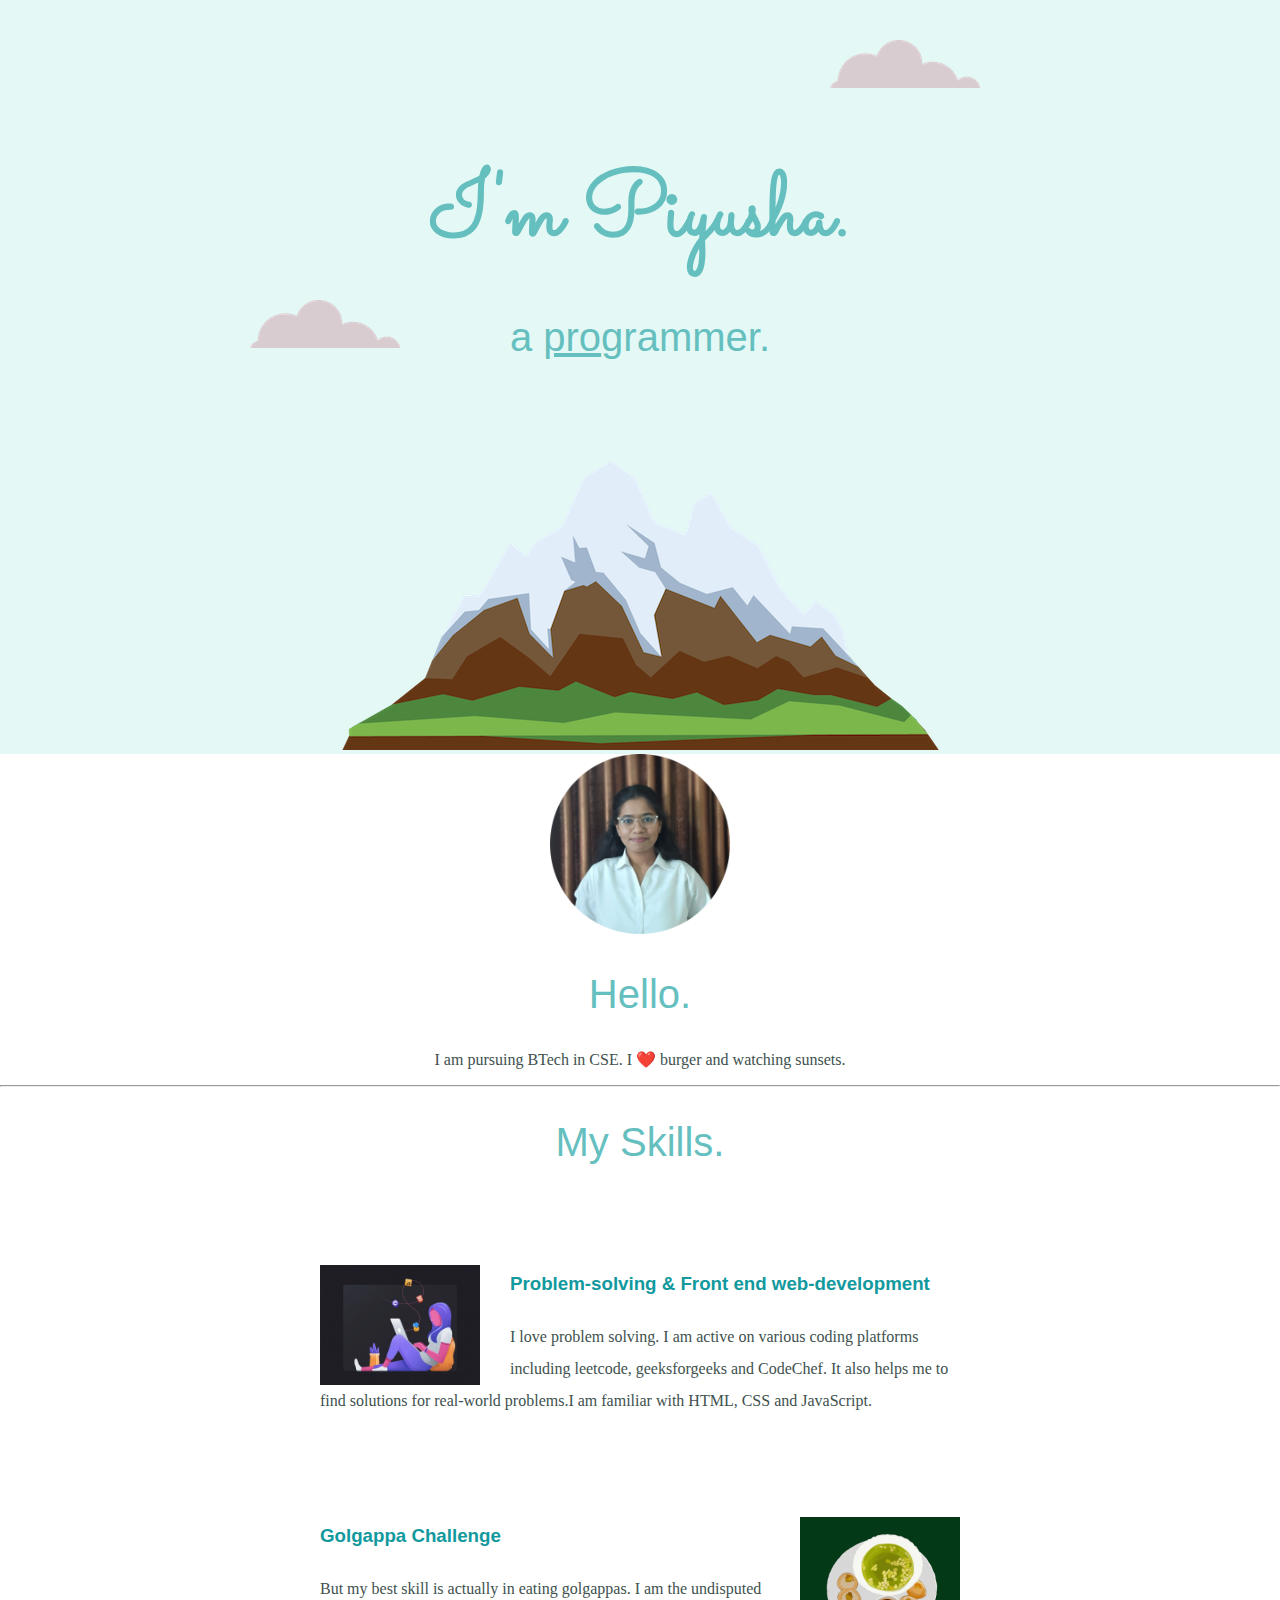
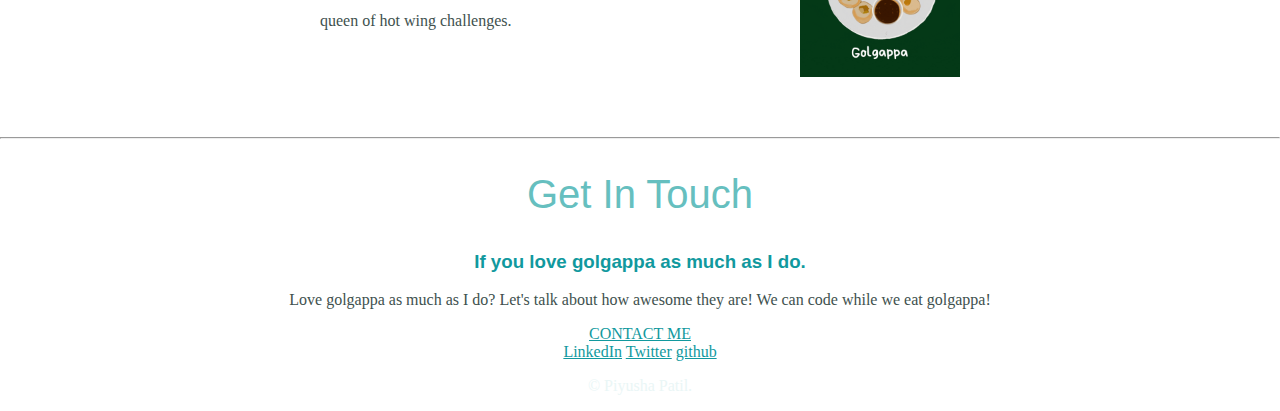
<file: index.html>
<!DOCTYPE html>
<html lang="en">
<head>
    <meta charset="UTF-8">
    <meta http-equiv="X-UA-Compatible" content="IE=edge">
    <meta name="viewport" content="width=device-width, initial-scale=1.0">
    <title>Piyusha Patil</title>
    <link rel="stylesheet" href="css\styles.css">
    <link rel="icon" href="favicon.ico">
    <link rel="preconnect" href="https://fonts.googleapis.com">
    <link rel="preconnect" href="https://fonts.gstatic.com" crossorigin>
    <link href="https://fonts.googleapis.com/css2?family=Merriweather:ital@1&family=Montserrat&family=Sacramento&display=swap" rel="stylesheet">
</head>
<body>
    <div class="top-container">
        <img class="top-cloud" src="images\cloud.png" alt="Image-cloud">
        <h1>I'm Piyusha.</h1>
        <h2>a <span class="pro">pro</span>grammer.</h2>
        <img class="bottom-cloud" src="images\cloud.png" alt="Image-cloud">
        <img src="images\mountain.png" alt="Image-mountain">
        
    </div>
    <div class="middle-container">
        <div class="profile">
          <img src="images\webpicown-modified.png" width="180" height="180" alt="img-profile">
          <h2>Hello.</h2>
          <p class="Intro">I am pursuing BTech in CSE. I ❤️ burger and watching sunsets.</p>
        </div>
        <hr>
        <div class="skills">
          <h2>My Skills.</h2>
          <div class="skill-row">
            <img class="code-img" src="images\women.png" alt="img-women">
            <h3>Problem-solving & Front end web-development</h3>
            <p class="code-dec">I love problem solving. I am active on various coding platforms including leetcode, geeksforgeeks and CodeChef.
              It also helps me to find solutions for real-world problems.I am familiar with HTML, CSS and JavaScript.</p>
          </div>
          <div class="skill-row">
            <img class="golgappa-img" src="golgappa.gif" alt="golgappa.gif">
            <h3>Golgappa Challenge</h3>
            <p>But my best skill is actually in eating golgappas. I am the undisputed queen of hot wing challenges.</p>
          </div>
        </div>
        <hr>
        <div class="contact-me">
          <h2>Get In Touch</h2>
          <h3>If you love golgappa as much as I do.</h3>
          <p>Love golgappa as much as I do? Let's talk about how awesome they are! We can code while we eat golgappa!</p>
          <a class="btn" href="piyushapatil9585@email.com">CONTACT ME</a>
        </div>
      </div>
      
      
      <div class="bottom-container">
        <a class="footer-link" href="https://www.linkedin.com/in/piyusha-patil-2a5a88222/">LinkedIn</a>
        <a class="footer-link" href="https://twitter.com/perky_p7">Twitter</a>
        <a class="footer-link" href="https://github.com/CaptainCoolPiyusha">github</a>
        <p class="web-designer">© Piyusha Patil.</p>
      </div> 
</body>
</html>
</file>
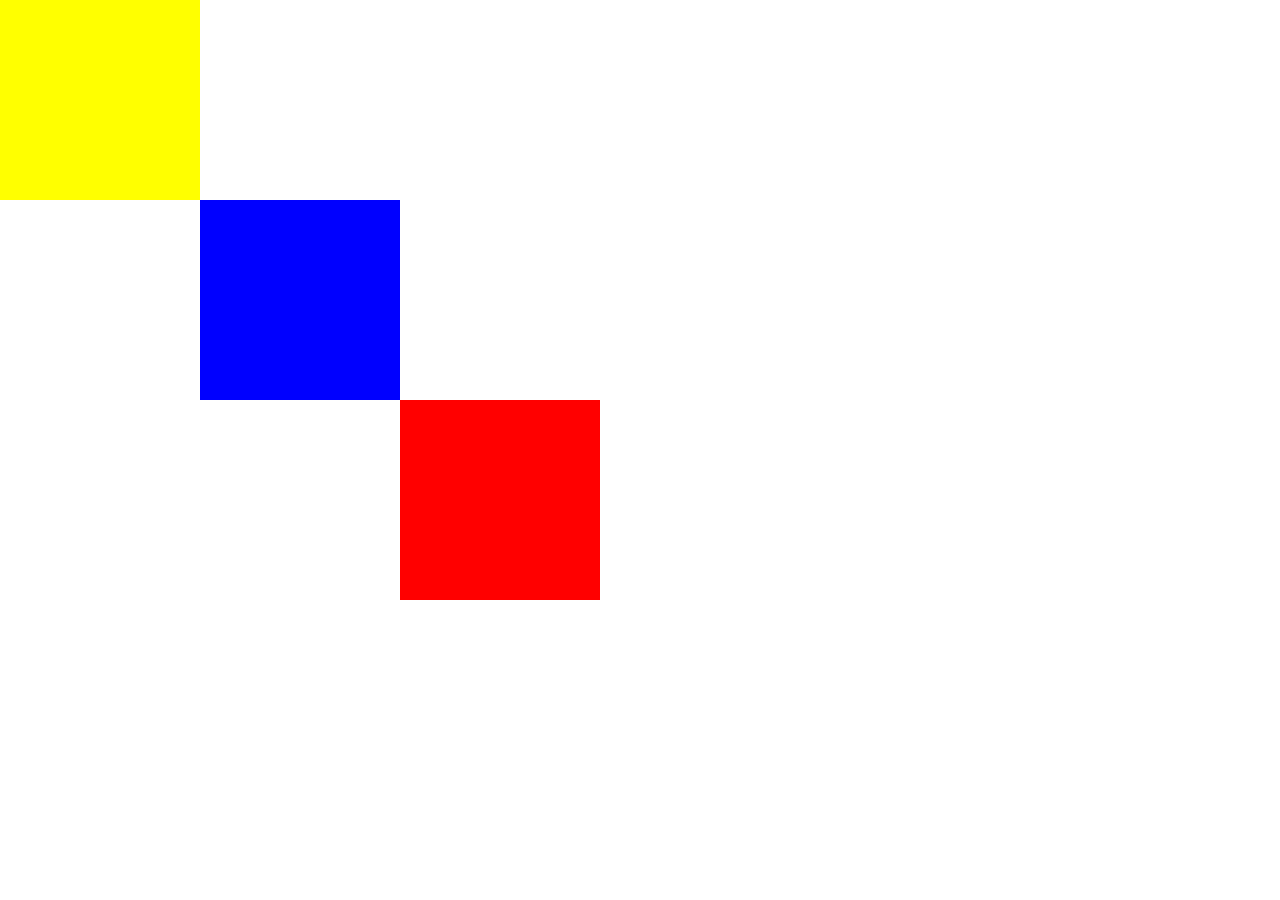
<file: i.html>
<!DOCTYPE html>
<html lang="en">
<head>
    <meta charset="UTF-8">
    <meta http-equiv="X-UA-Compatible" content="IE=edge">
    <meta name="viewport" content="width=device-width, initial-scale=1.0">
    <title>my-site</title>
    <link rel="stylesheet" href="css\sty.css">
    <link rel="icon" href="favicon.ico">
</head>
<body>
    <div class="top-container">
        
    </div>
    <div class="middle-container">

    </div>
    <div class="bottom-container">

    </div>
</body>
</html>
</file>
